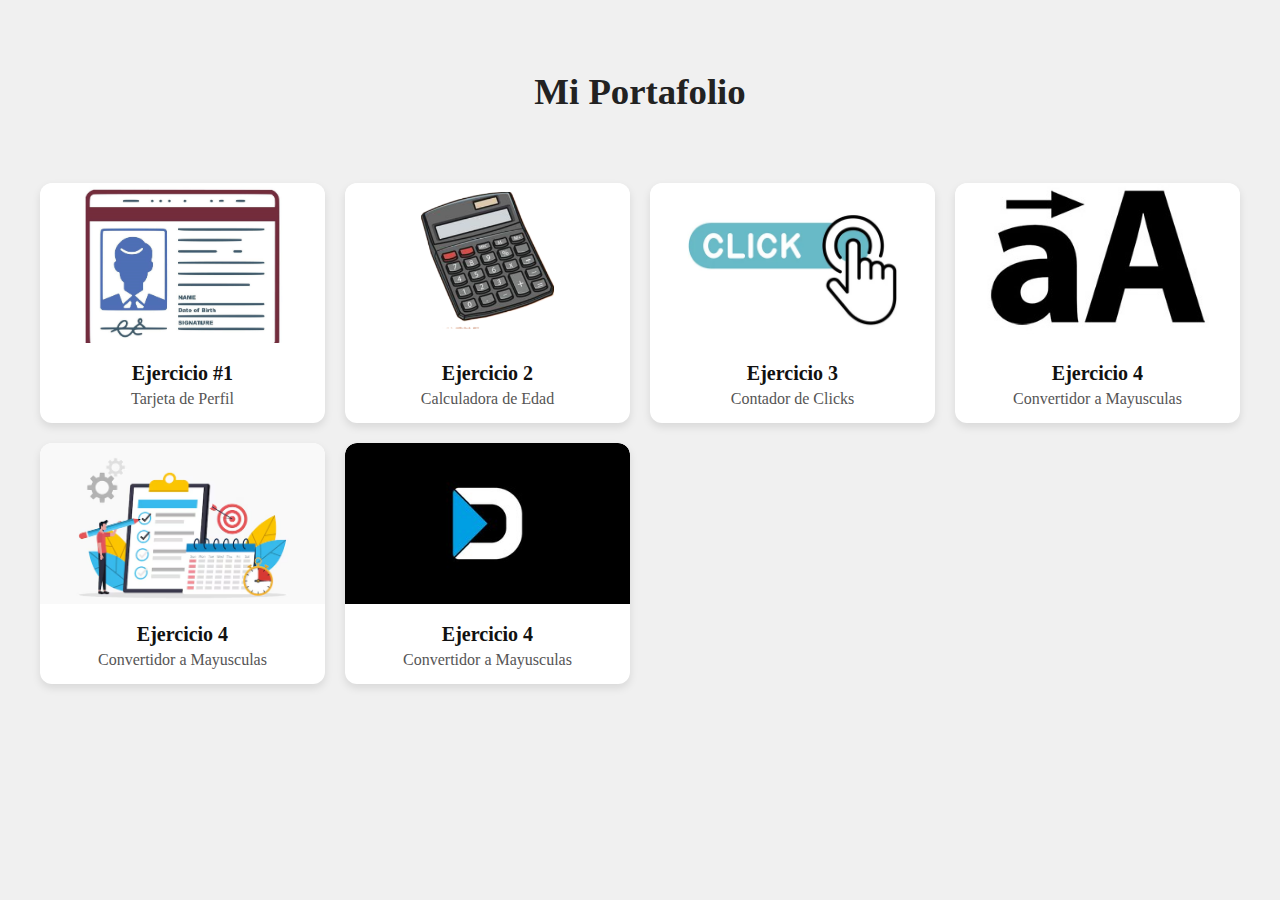
<file: index.html>
<!DOCTYPE html>
<html lang="es">
<head>
  <meta charset="UTF-8" />
  <meta name="viewport" content="width=device-width, initial-scale=1.0" />
  <title>Portafolio</title>
  <link rel="stylesheet" href="estilos.css" />
</head>
<body>
  <div class="contenedor">
    <h1>Mi Portafolio</h1>
    <div class="portafolio">

      <div class="tarjeta">
        <a href="TARJETA DE PERFIL/index.html" target="_blank">
          <img src="proyecto1.jpg" alt="Proyecto 1">
        </a>
          <h2>Ejercicio #1</h2>
          <p>Tarjeta de Perfil</p>
      </div>

      <div class="tarjeta">
        <a href="CALCULADORA DE EDAD/index.html" target="_blank">
          <img src="proyecto2.jpg" alt="Proyecto 2">
        </a>
          <h2>Ejercicio 2</h2>
          <p>Calculadora de Edad</p>
      </div>

      <div class="tarjeta">
        <a href="CONTADOR DE CLICKS/index.html" target="_blank">
          <img src="proyecto3.jpg" alt="Proyecto 3">
        </a>
          <h2>Ejercicio 3</h2>
          <p>Contador de Clicks</p>
      </div>

      <div class="tarjeta">
        <a href="MAYUSCULAS/index.html" target="_blank">
          <img src="proyecto4.jpg" alt="Proyecto 4">
        </a>
          <h2>Ejercicio 4</h2>
          <p>Convertidor a Mayusculas</p>
      </div>

      <div class="tarjeta">
        <a href="FORMULARIO/index.html" target="_blank">
          <img src="proyecto5.avif" alt="Proyecto 5">
        </a>
          <h2>Ejercicio 4</h2>
          <p>Convertidor a Mayusculas</p>
      </div>

      <div class="tarjeta">
        <a href="NETFLIX/index.html" target="_blank">
          <img src="dev.jpg" alt="Proyecto 6">
        </a>
          <h2>Ejercicio 4</h2>
          <p>Convertidor a Mayusculas</p>
      </div>

    </div>
  </div>
</body>
</html>
</file>
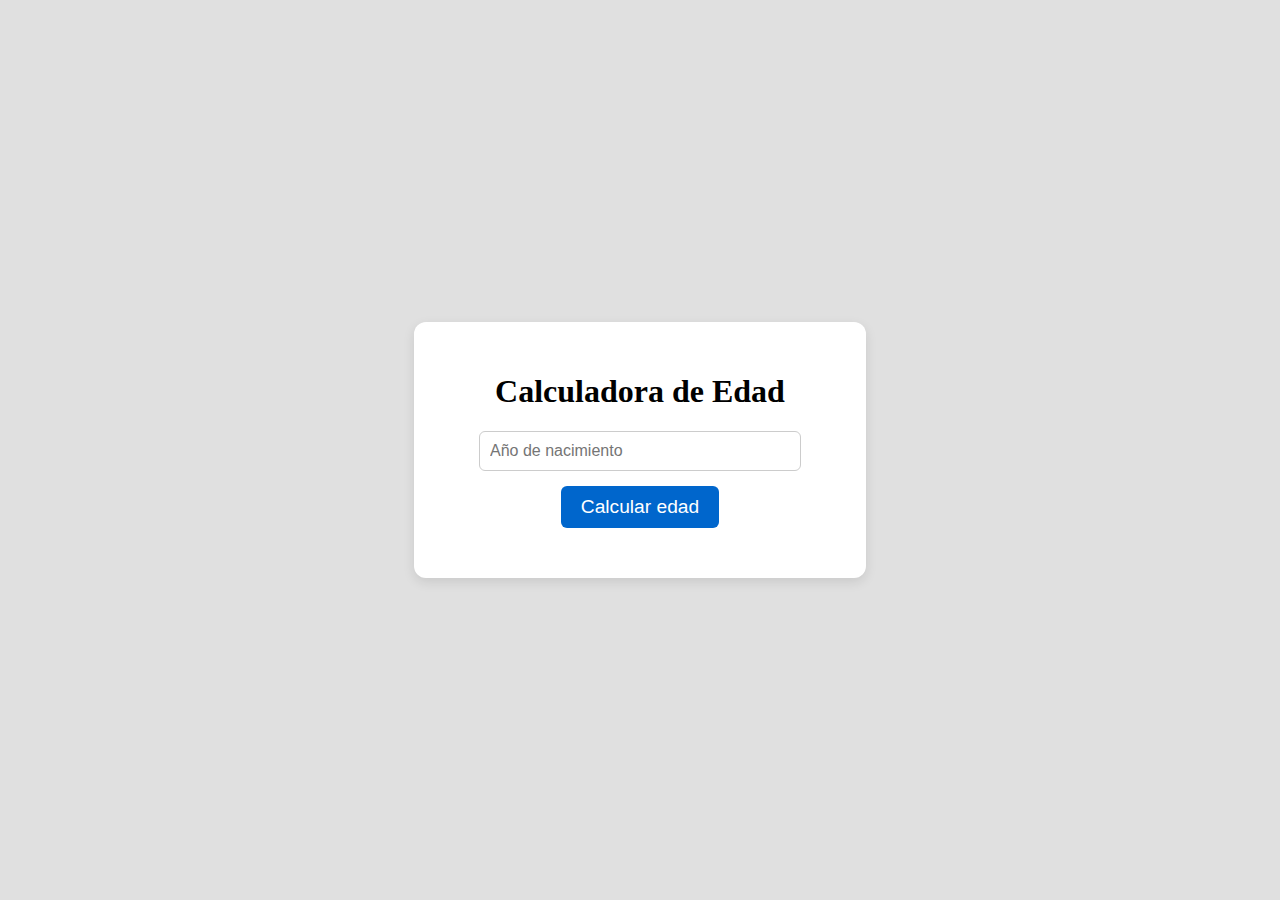
<file: CALCULADORA DE EDAD/index.html>
<!DOCTYPE html>
<html lang="es">
<head>
  <meta charset="UTF-8">
  <meta name="viewport" content="width=device-width, initial-scale=1.0">
  <title>Calculadora de Edad</title>
  <link rel="stylesheet" href="../css/estilos.css">
</head>
<body>
  <div class="contenedor">
    <h1>Calculadora de Edad</h1>
    <input type="number" id="añodenacimiento" placeholder="Año de nacimiento">
    <button id="botondecalcular">Calcular edad</button>
    <p id="resultadoedad"></p>
  </div>

  
  <script src="script.js"></script>
</body>
</html>
</file>
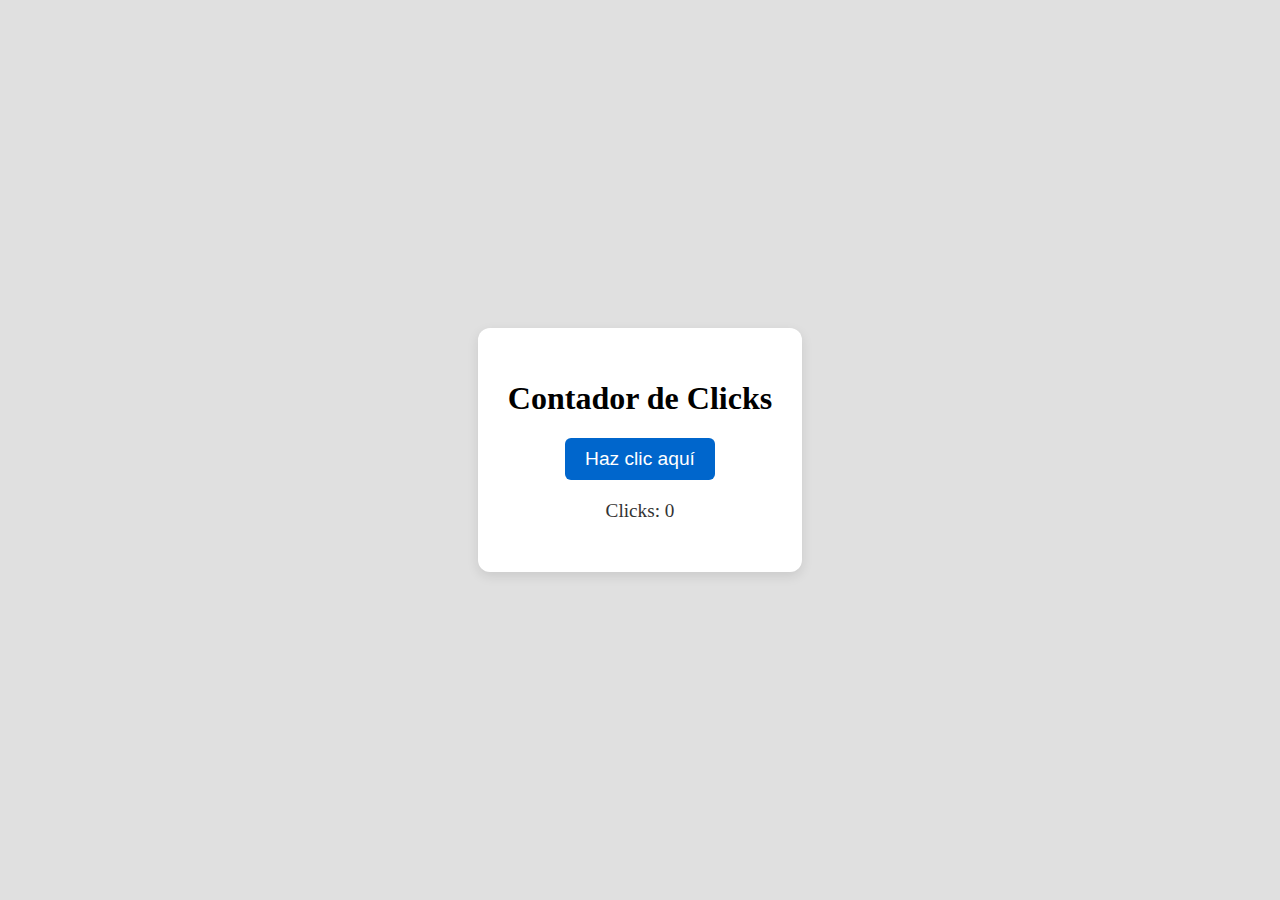
<file: CONTADOR DE CLICKS/index.html>
<!DOCTYPE html>
<html lang="es">
<head>
  <meta charset="UTF-8">
  <meta name="viewport" content="width=device-width, initial-scale=1.0">
  <title>Contador de Clicks</title>
  <link rel="stylesheet" href="../css/estilos.css">
</head>
<body>
  <div class="contenedor">
    <h1>Contador de Clicks</h1>
    <button id="botonclick">Haz clic aquí</button>
    <p id="contadordeclick">Clicks: 0</p>
  </div>

  <script src="script.js"></script>
</body>
</html>
</file>
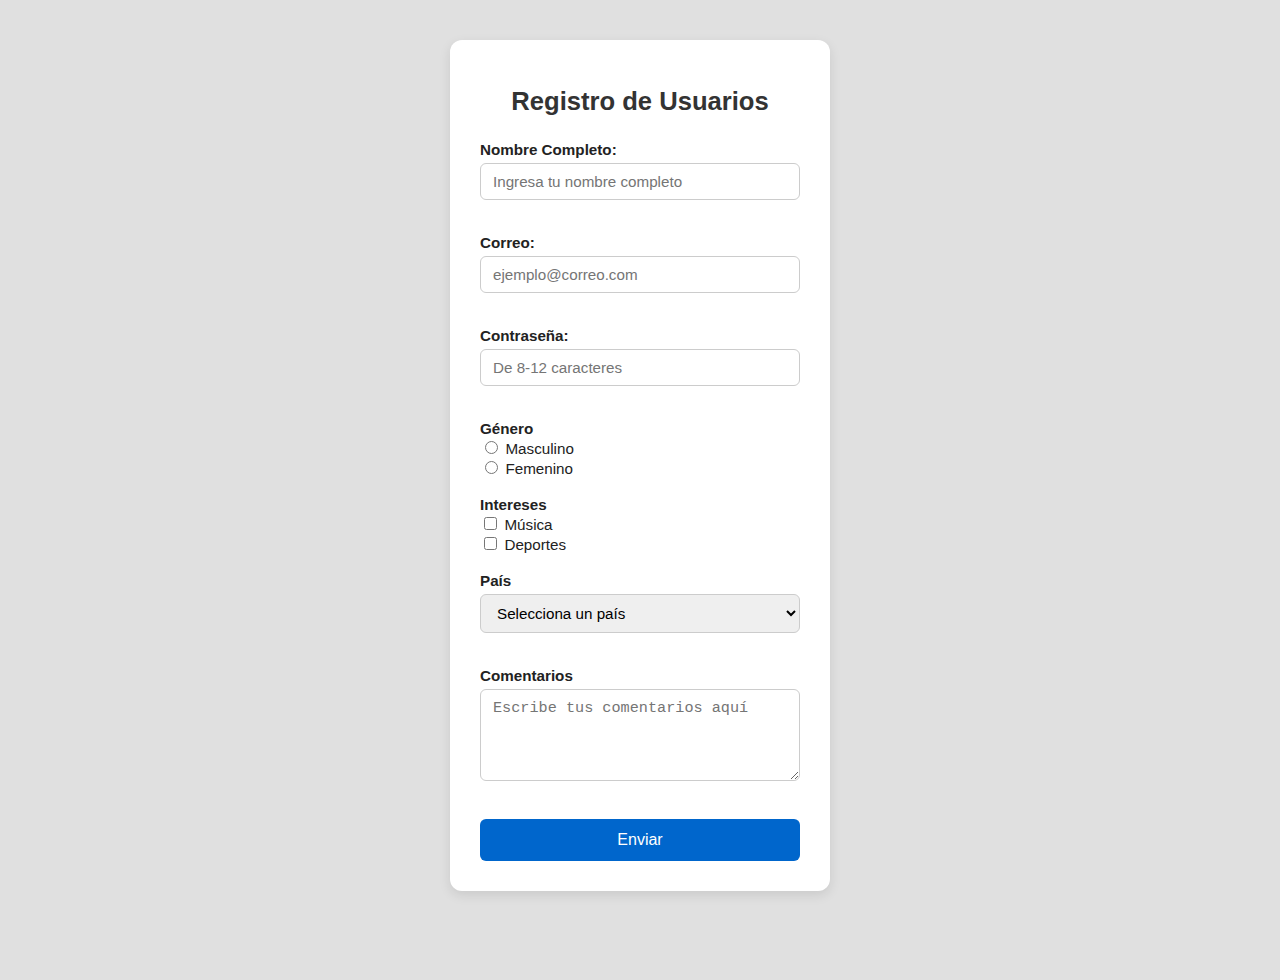
<file: FORMULARIO/index.html>
<!DOCTYPE html>
<html lang="es">
<head>
  <meta charset="UTF-8">
  <title>Formulario</title>
  <link rel="stylesheet" href="estilos.css">
</head>
<body>
  <form action="/procesor.php" method="post">
    <h1>Registro de Usuarios</h1>

    <label for="nombre"><strong>Nombre Completo:</strong></label>
    <input type="text" id="nombre" name="nombre" 
        required placeholder="Ingresa tu nombre completo"
        title="Introduce tu nombre completo"><br><br>

    <label for="correo"><strong>Correo:</strong></label>
    <input type="email" id="correo" name="correo"
        required placeholder="ejemplo@correo.com"
        title="Introduce un correo válido"><br><br>

    <label for="contrasena"><strong>Contraseña:</strong></label>
    <input type="password" id="contrasena" name="contrasena"
        required placeholder="De 8-12 caracteres"
        title="Debe tener entre 8 y 12 caracteres, una mayúscula, un número y un símbolo"
        minlength="8" maxlength="12"
        pattern="^(?=.*[A-Z])(?=.*\d)(?=.*[!@#$%^&*()_+{}\[\]:;<>,.?~\\/-]).{8,12}$"><br><br>

    <label><strong>Género</strong></label><br>
    <input type="radio" id="masculino" name="genero" value="masculino">
    <label for="masculino">Masculino</label><br>
    <input type="radio" id="femenino" name="genero" value="femenino">
    <label for="femenino">Femenino</label><br><br>

    <label><strong>Intereses</strong></label><br>
    <input type="checkbox" id="musica" name="intereses" value="musica">
    <label for="musica">Música</label><br>
    <input type="checkbox" id="deportes" name="intereses" value="deportes">
    <label for="deportes">Deportes</label><br><br>

    <label for="pais"><strong>País</strong></label>
    <select id="pais" name="pais" required title="Selecciona tu país">
      <option value="" disabled selected>Selecciona un país</option>
      <option value="colombia">Colombia</option>
      <option value="venezuela">Venezuela</option>
    </select><br><br>

    <label for="comentarios"><strong>Comentarios</strong></label><br>
    <textarea id="comentarios" name="comentarios" rows="4" cols="50"
              required placeholder="Escribe tus comentarios aquí"
              title="Escribe tus comentarios aquí"></textarea><br><br>

    <input type="submit" value="Enviar">
  </form>
</body>
</html>
</file>
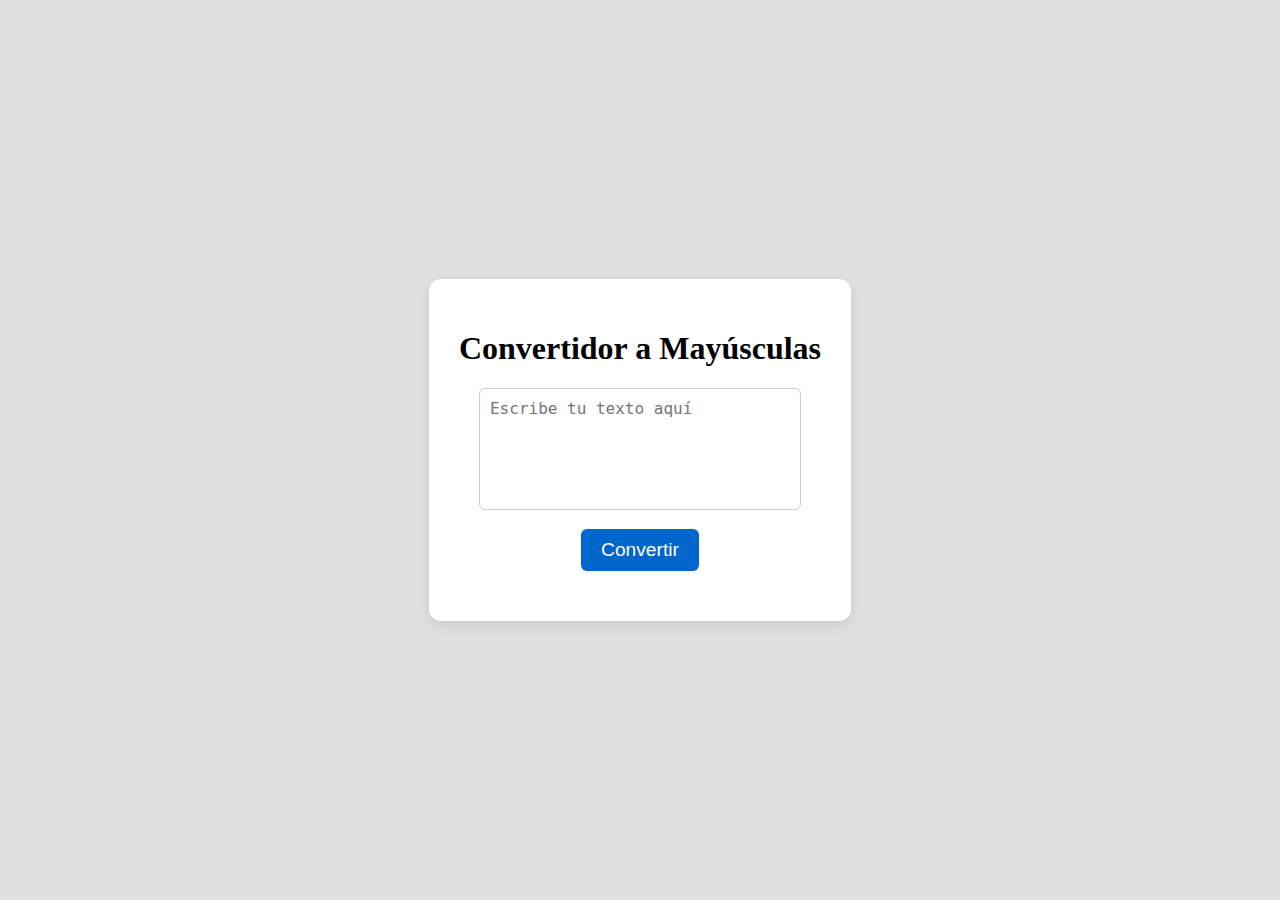
<file: MAYUSCULAS/index.html>
<!DOCTYPE html>
<html lang="es">
<head>
  <meta charset="UTF-8">
  <meta name="viewport" content="width=device-width, initial-scale=1.0">
  <title>Convertidor a Mayúsculas</title>
  <link rel="stylesheet" href="../css/estilos.css">
</head>
<body>
  <div class="contenedor">
    <h1>Convertidor a Mayúsculas</h1>
    <textarea id="textousuario" placeholder="Escribe tu texto aquí"></textarea>
    <button id="botonconvertir">Convertir</button>
    <p id="textoresultado"></p>
  </div>

  <script src="script.js"></script>
</body>
</html>
</file>
<file: estilos.css>
body {
  font-family: Roboto;
  margin: 0;
  background-color: #f0f0f0;
  text-align: center;
}

.contenedor {
  max-width: 1200px;
  margin: 0 auto;
  padding: 20px;
}

h1 {
  margin-top: 50px;
  margin-bottom: 70px;
  font-size: 2.3rem;
  color: #222;
}

.portafolio {
  display: grid;
  grid-template-columns: repeat(auto-fit, minmax(250px, 1fr));
  gap: 20px;
}

.tarjeta {
  background-color: #fff;
  border-radius: 12px;
  box-shadow: 0 4px 8px rgba(0,0,0,0.1);
  overflow: hidden;
  transition: transform 0.2s ease;
  display: flex;
  flex-direction: column;
}

.tarjeta:hover {
  transform: scale(1.03);
}

img {
  width: 100%;
  aspect-ratio: 16 / 9;
  object-fit: cover;
  border-top-left-radius: 12px;
  border-top-right-radius: 12px;
}

h2 {
  margin: 15px 0 5px 0;
  font-size: 1.25rem;
  color: #111;
}

p {
  font-size: 1rem;
  color: #555;
  margin: 0 10px 15px 10px;
}
</file>
<file: css/estilos.css>
/*CALCULADORA DE EDAD/estilos.css*/
body {
  background-color: #e0e0e0
  ;
  display: flex;
  justify-content: center;
  align-items: center;
  height: 100vh;
  margin: 0;
  font-family: Roboto;
}

.contenedor {
  text-align: center;
  background-color: #fff;
  padding: 30px;
  border-radius: 12px;
  box-shadow: 0 4px 12px rgba(0,0,0,0.1);
}

input {
  width: 100%;
  max-width: 300px;
  padding: 10px;
  font-size: 1rem;
  margin-bottom: 15px;
  border: 1px solid #ccc;
  border-radius: 6px;
}

button {
  padding: 10px 20px;
  font-size: 1.2rem;
  background-color: #0066cc;
  color: white;
  border: none;
  border-radius: 6px;
  cursor: pointer;
  transition: background-color 0.3s ease;
}

button:hover {
  background-color: #0156ac;
}

p {
  margin-top: 20px;
  font-size: 1.2rem;
  color: #333;
  word-wrap: break-word;
}


/*CONTADOR DE CLICKS/estilos.css*/
body {
  background-color: #e0e0e0
  ;
  display: flex;
  justify-content: center;
  align-items: center;
  height: 100vh;
  margin: 0;
  font-family: Roboto;
}

.contenedor {
  text-align: center;
  background-color: #fff;
  padding: 30px;
  border-radius: 12px;
  box-shadow: 0 4px 12px rgba(0,0,0,0.1);
}

button {
  padding: 10px 20px;
  font-size: 1.2rem;
  background-color: #0066cc;
  color: white;
  border: none;
  border-radius: 6px;
  cursor: pointer;
  transition: background-color 0.3s ease;
}

button:hover {
  background-color: #0156ac;
}

#contador {
  margin-top: 20px;
  font-size: 2rem;
  color: #333;
}


/*MAYUSCULAS/estilos.css*/
body {
  background-color: #e0e0e0
  ;
  display: flex;
  justify-content: center;
  align-items: center;
  height: 100vh;
  margin: 0;
  font-family: Roboto;
}

.contenedor {
  text-align: center;
  background-color: #fff;
  padding: 30px;
  border-radius: 12px;
  box-shadow: 0 4px 12px rgba(0,0,0,0.1);
}

textarea {
  width: 100%;
  max-width: 300px;
  height: 100px;
  padding: 10px;
  font-size: 1rem;
  margin-bottom: 15px;
  resize: none;
  border: 1px solid #ccc;
  border-radius: 6px;
}

button {
  padding: 10px 20px;
  font-size: 1.2rem;
  background-color: #0066cc;
  color: white;
  border: none;
  border-radius: 6px;
  cursor: pointer;
  transition: background-color 0.3s ease;
}

button:hover {
  background-color: #0156ac;
}

#resultado {
  margin-top: 20px;
  font-size: 1.2rem;
  color: #333;
  word-wrap: break-word;
}
</file>
<file: FORMULARIO/estilos.css>
body {
  background-color: #e0e0e0;
  font-family: 'Roboto', sans-serif;
  display: flex;
  justify-content: center;
  align-items: flex-start;
  min-height: 100vh;
  padding: 40px 20px;
  margin: 0;
}

form {
  background-color: #ffffff;
  padding: 30px;
  border-radius: 12px;
  box-shadow: 0 4px 12px rgba(0, 0, 0, 0.1);
  width: 100%;
  max-width: 380px;
  box-sizing: border-box;
}

h1 {
  text-align: center;
  font-size: 1.6rem;
  color: #333;
  margin-bottom: 25px;
}

input[type="text"],
input[type="email"],
input[type="password"],
select,
textarea {
  width: 100%;
  max-width: 320px;
  padding: 9px 12px;
  margin-top: 4px;
  margin-bottom: 16px;
  border: 1px solid #ccc;
  border-radius: 6px;
  font-size: 0.95rem;
  box-sizing: border-box;
}

textarea {
  resize: vertical;
}

input[type="submit"] {
  background-color: #0066cc;
  color: #fff;
  border: none;
  padding: 12px;
  border-radius: 6px;
  cursor: pointer;
  font-size: 1rem;
  width: 100%;
  transition: background-color 0.3s ease;
  max-width: 320px;
}

input[type="submit"]:hover {
  background-color: #0156ac;
}

label {
  font-size: 0.95rem;
  color: #222;
}
</file>
